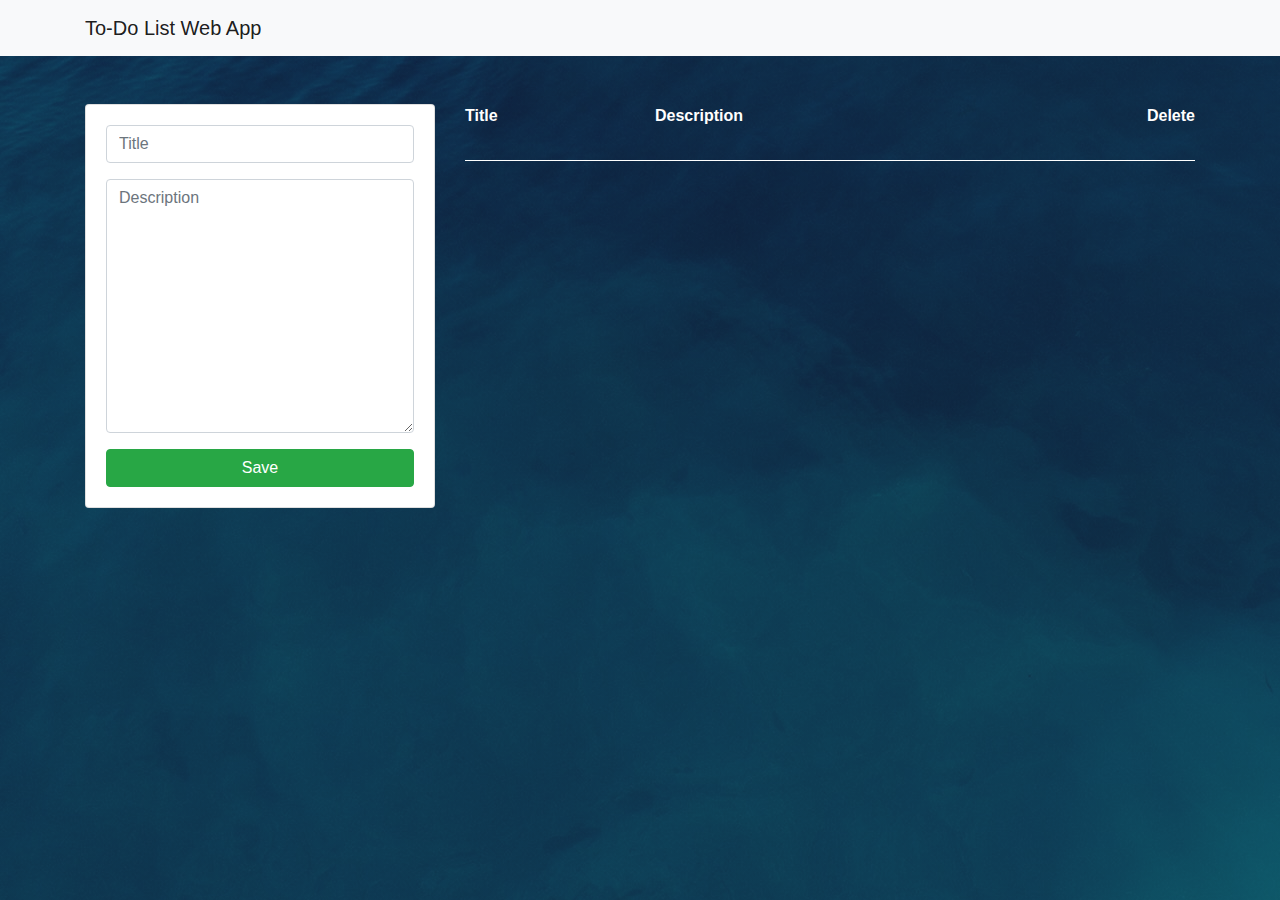
<file: A BASIC TO-DO WEBAPP/index.html>
<!doctype html>
<html lang="en">

<head>

    <meta charset="utf-8">
    <meta name="viewport" content="width=device-width, initial-scale=1, shrink-to-fit=no">

    <link rel="stylesheet" href="css/bootstrap.min.css">
    <link rel="stylesheet" href="css/style.css">

    <title>Todo List Web App </title>
</head>

<body>

    <nav class="navbar navbar-light bg-light">
        <div class="container">
            <a class="navbar-brand" href="#">To-Do List Web App</a>
        </div>
    </nav>

    <div class="container">
        <div class="row my-5">
            <div class="col-md-4">
                <div class="card">
                    <div class="card-body">
                        <form id="form-Task">
                            <div class="form-group">
                                <input type="text" id="title" class="form-control" maxlength="50" autocomplete="off"
                                    placeholder="Title" required>
                            </div>
                            <div class="form-group">
                                <textarea type="text" id="description" cols="30" rows="10" class="form-control"
                                    maxlength="500" autocomplete="off" placeholder="Description" required></textarea>
                            </div>
                            <button type="submit" class="btn btn-success btn-block">Save</button>
                        </form>
                    </div>

                </div>
            </div>

            <div class="col-md-8">
                <div class="row">
                    <div class="col-sm-3 text-left title-head">
                        <p class="font-weight-bold">Title</p>
                    </div>
                    <div class="col-sm-6 text-left desc-head">
                        <p class="font-weight-bold">Description</p>
                    </div>
                    <div class="col-sm-3 text-right del-head">
                        <p class="font-weight-bold">Delete</p>
                    </div>
                </div>
                <hr>
                <div id="tasks"></div>

            </div>

        </div>

    </div>

    <script src="js/app.js"></script>

</body>

</html>
</file>
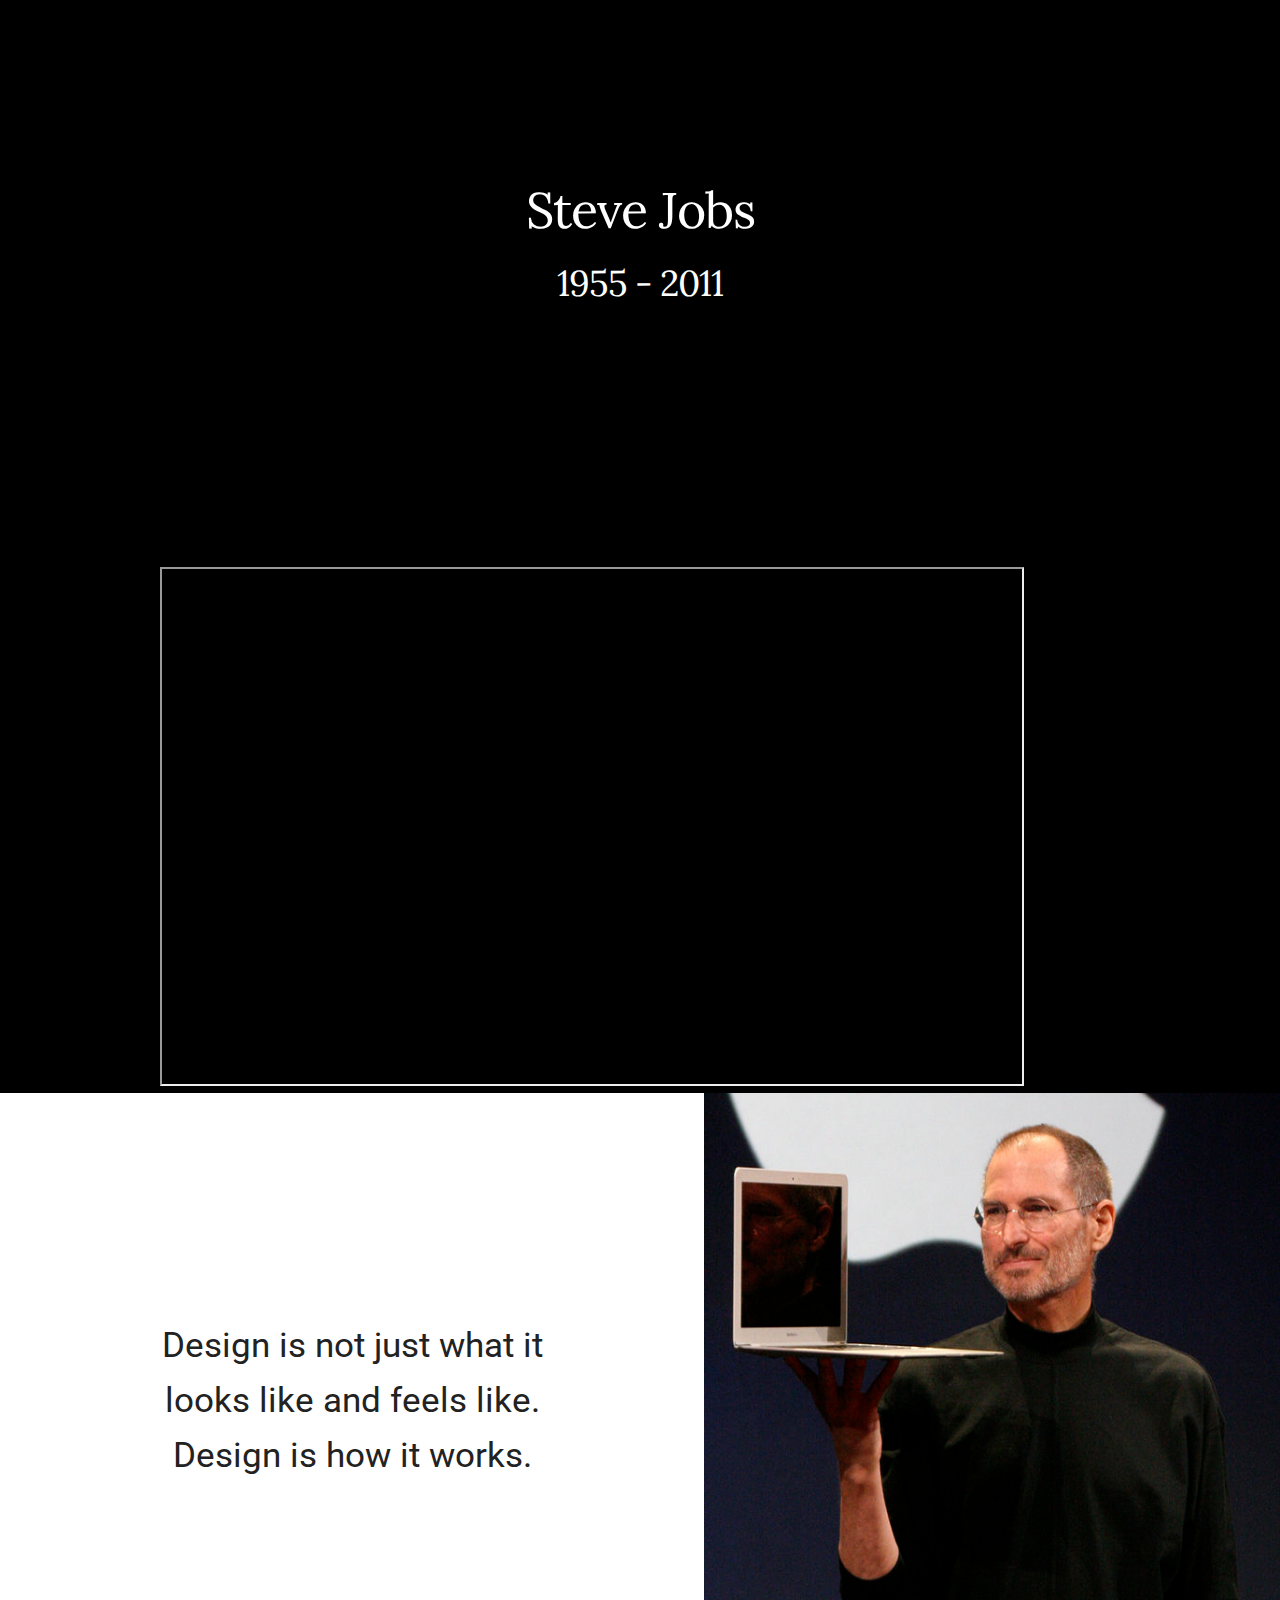
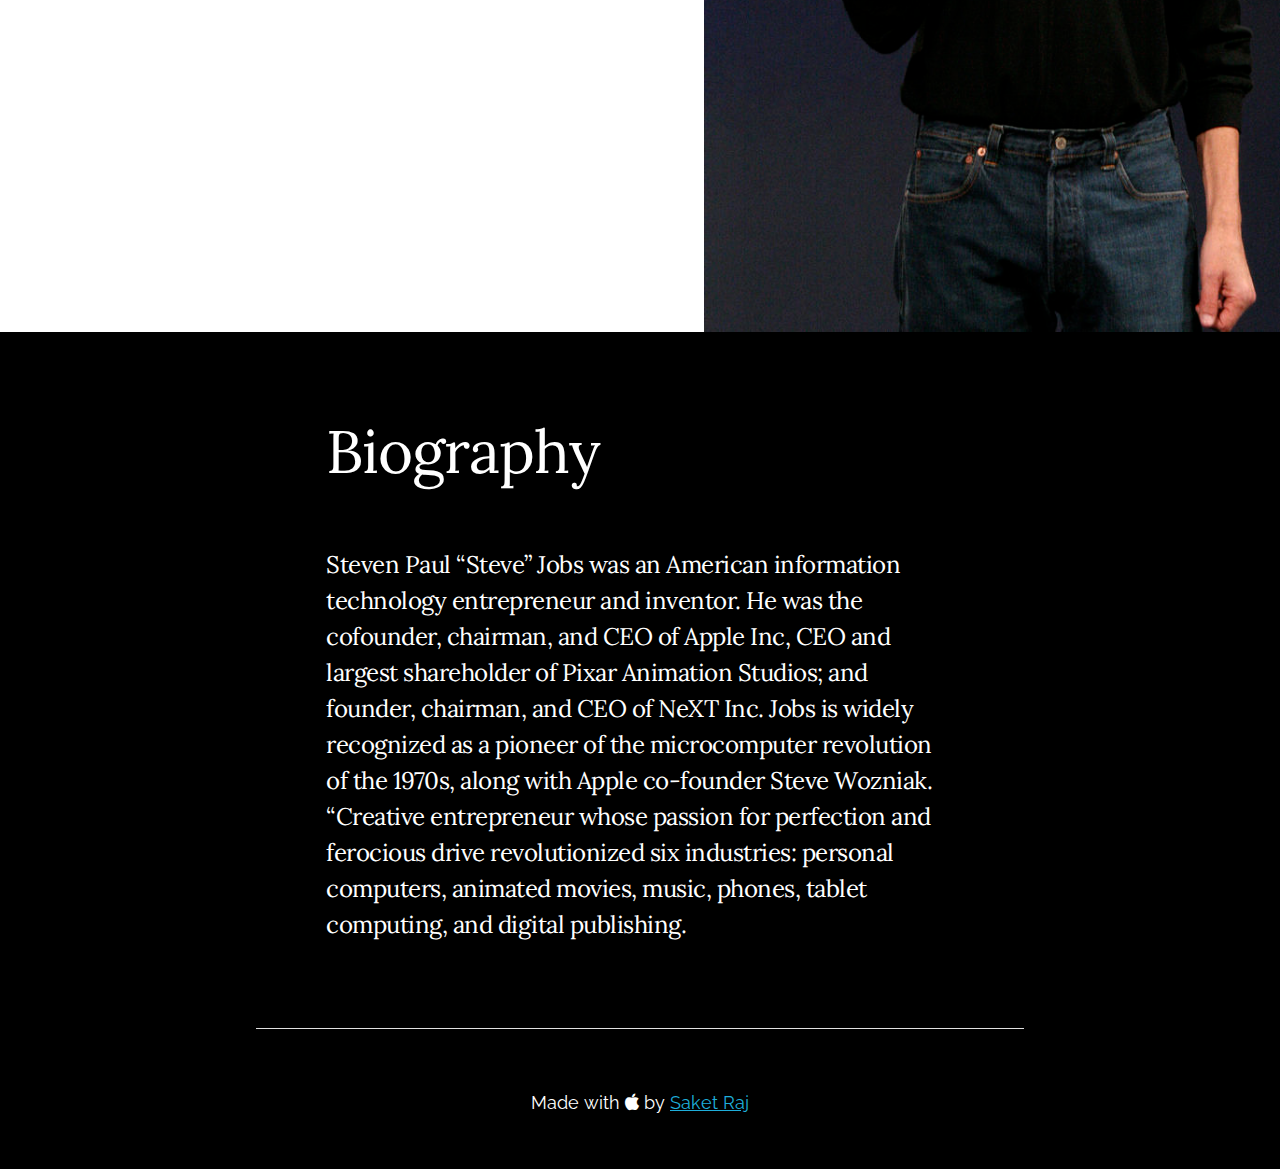
<file: Tribute Page/index.html>
<!DOCTYPE html>
<html lang="en">
<head>

  <!-- Basic Page Needs
  –––––––––––––––––––––––––––––––––––––––––––––––––– -->
  <meta charset="utf-8">
  <title>Steve Jobs</title>
  <meta name="description" content="A Steve Jobs tribute page.">
  <meta name="author" content="Saket Raj">

  <!-- Mobile Specific Metas
  –––––––––––––––––––––––––––––––––––––––––––––––––– -->
  <meta name="viewport" content="width=device-width, initial-scale=1">

  <!-- FONT
  –––––––––––––––––––––––––––––––––––––––––––––––––– -->
  <link href="//fonts.googleapis.com/css?family=Raleway:400,300,600" rel="stylesheet" type="text/css">
  <link href='https://fonts.googleapis.com/css?family=Lora:400,400italic,700,700italic' rel='stylesheet' type='text/css'>
  <link href='https://fonts.googleapis.com/css?family=Roboto:400,100,100italic,300,300italic,400italic,500,500italic,700,700italic,900,900italic' rel='stylesheet' type='text/css'>

  <!-- CSS
  –––––––––––––––––––––––––––––––––––––––––––––––––– -->
  <link rel="stylesheet" href="css/main.css">
  <link rel="stylesheet" href="css/normalize.css">
  <link rel="stylesheet" href="css/skeleton.css">

  <!-- Favicon
  –––––––––––––––––––––––––––––––––––––––––––––––––– -->
  <link rel="icon" type="image/png" href="images/favicon.png.url">
  <link rel="stylesheet" href="https://maxcdn.bootstrapcdn.com/font-awesome/4.5.0/css/font-awesome.min.css">
</head>
<body>

  <!-- Primary Page Layout
  –––––––––––––––––––––––––––––––––––––––––––––––––– -->
  <div id="first-div">
    <div class="container">
      <div class="row">
        <div class="twelve columns" style="margin-top: 20vh">
          <h1 id="first-div-title">Steve Jobs</h1>
          <h3 id="first-div-subtitle">1955 - 2011</h3>
          <a href="https://www.youtube.com/watch?v=8rwsuXHA7RA"><img id="first-div-button" src="./images/play-button.png"></a>
          <iframe width="860" height="515" src="https://www.youtube.com/embed/s4pVFLUlx8g" title="YouTube video player" frameborder="8" allow="accelerometer; autoplay; clipboard-write; encrypted-media; gyroscope; picture-in-picture; web-share" allowfullscreen></iframe>
        </div>
      </div>
    </div>
  </div>

  <!-- Second Page Layout
  –––––––––––––––––––––––––––––––––––––––––––––––––– -->
  <div id="second-div">
    <div id="second-div-text"><div id="steve-jobs-quote">Design is not just what it looks like and feels like. Design is how it works.</div></div>
    <div id="second-div-image"><img id="steve-jobs-image" src="./images/Steve-Jobs.jpg"></div>
  </div>

  <!-- Third Page Layout
  –––––––––––––––––––––––––––––––––––––––––––––––––– -->
  <div id="third-div">
    <div class="container">
      <div class="row">
        <div class="two columns"><br></div>
        <div class="eight columns" id="third-div-content">
          <h1 id="third-div-title">Biography</h1>
          <h5 id="third-div-text">Steven Paul “Steve” Jobs was an American information
technology entrepreneur and inventor. He was the cofounder,
chairman, and CEO of Apple Inc, CEO and largest shareholder
of Pixar Animation Studios; and founder, chairman, and CEO
of NeXT Inc. Jobs is widely recognized as a pioneer of the
microcomputer revolution of the 1970s, along with Apple
co-founder Steve Wozniak. “Creative entrepreneur whose
passion for perfection and ferocious drive revolutionized six
industries: personal computers, animated movies, music,
phones, tablet computing, and digital publishing.</p>
          </h5>
        </div>
        <div class="two columns"><br></div>
      </div>
      <hr width="80%">
    </div>
    <p id="author-text">Made with <i class="fa fa-apple"></i> by <a href="http://saketraj.xyz/">Saket Raj</a></p>
  </div>

<!-- End Document
  –––––––––––––––––––––––––––––––––––––––––––––––––– -->
</body>
</html>
</file>
<file: A BASIC TO-DO WEBAPP/css/style.css>
body {
    background-image:
        linear-gradient(rgba(23, 24, 34, 0.600),
            rgba(23, 24, 34, 0.600)),
        url('../images/water-blue.jpg');
}

.title-head {
    color: white;
}

.desc-head {
    color: white;
}

.del-head {
    color: white;
}

hr {
    border-top: 1px solid white;
}
</file>
<file: Tribute Page/css/main.css>
/* ----- HTML ----- */
html {
    font-size: 12px;
  }
  
  /* ----- Fist div ----- */
  
  #first-div {
    background-color: #000;
    min-height: 100vh;
  }
  
  #first-div-title {
    color: #fff;
    text-align: center;
    font-family: 'Lora', serif;
  }
  
  #first-div-subtitle {
    color: #fff;
    text-align: center;
    font-family: 'Lora', serif;
  }
  
  #first-div-button {
    display: block;
    margin-left: auto;
    margin-right: auto;
    max-width: 80px;
    max-height: 80px;
    margin-top: 20vh;
  }
  
  /* ----- Second div ----- */
  #second-div {
    background-color: #fff;
    min-height: 80vh;
    display: flex;
    flex-direction: row;
    flex-wrap: wrap;
    justify-content: flex-end;
  }
  
  #second-div-text {
    order: 1;
    flex-grow: 1;
    min-width: 30%;
    margin-top: 25vh;
    font-size: 2.3em;
    font-family: 'Roboto', sans-serif;
    text-align: center;
    font-weight: 400;
    margin-bottom: 25vh;
  }
  
  #steve-jobs-quote {
    max-width: 400px;
    margin-left: auto;
    margin-right: auto;
  }
  
  #second-div-image {
    order: 2;
    flex-grow: 1;
    min-width: 45%;
    align-self: flex-end;
    max-width: 500px;
  }
  
  #steve-jobs-image {
    max-width: 100%;
    box-sizing: border-box;
    float: right;
  }
  
  /* ----- Third div ----- */
  #third-div {
    background-color: #000;
    /* min-height: 100vh; */
    padding-bottom: 2vw;
    padding-right: 2vw;
    padding-left: 2vw;
  }
  
  #third-div-content {
    color: #fff;
    font-family: 'Lora', serif;
    margin-top: 5.5em;
    margin-bottom: 2em;
  }
  
  #third-div-title {
    font-size: 4em;
  }
  
  #third-div-text {
    margin-top: 2.5em;
    font-size: em;
  }
  
  #author-text {
    color: #fff;
    font-size: 1.2em;
    text-align: center;
    margin-top: 2vw;
  }
</file>
<file: Tribute Page/css/skeleton.css>
/*
* Skeleton V2.0.4
* Copyright 2014, Dave Gamache
* www.getskeleton.com
* Free to use under the MIT license.
* http://www.opensource.org/licenses/mit-license.php
* 04/04/2023
*/


/* Table of contents
––––––––––––––––––––––––––––––––––––––––––––––––––
- Grid
- Base Styles
- Typography
- Links
- Buttons
- Forms
- Lists
- Code
- Tables
- Spacing
- Utilities
- Clearing
- Media Queries
*/


/* Grid
–––––––––––––––––––––––––––––––––––––––––––––––––– */
.container {
    position: relative;
    width: 100%;
    max-width: 960px;
    margin: 0 auto;
    padding: 0 20px;
    box-sizing: border-box; }
  .column,
  .columns {
    width: 100%;
    float: left;
    box-sizing: border-box; }
  
  /* For devices larger than 400px */
  @media (min-width: 400px) {
    .container {
      width: 85%;
      padding: 0; }
  }
  
  /* For devices larger than 550px */
  @media (min-width: 550px) {
    .container {
      width: 80%; }
    .column,
    .columns {
      margin-left: 4%; }
    .column:first-child,
    .columns:first-child {
      margin-left: 0; }
  
    .one.column,
    .one.columns                    { width: 4.66666666667%; }
    .two.columns                    { width: 13.3333333333%; }
    .three.columns                  { width: 22%;            }
    .four.columns                   { width: 30.6666666667%; }
    .five.columns                   { width: 39.3333333333%; }
    .six.columns                    { width: 48%;            }
    .seven.columns                  { width: 56.6666666667%; }
    .eight.columns                  { width: 65.3333333333%; }
    .nine.columns                   { width: 74.0%;          }
    .ten.columns                    { width: 82.6666666667%; }
    .eleven.columns                 { width: 91.3333333333%; }
    .twelve.columns                 { width: 100%; margin-left: 0; }
  
    .one-third.column               { width: 30.6666666667%; }
    .two-thirds.column              { width: 65.3333333333%; }
  
    .one-half.column                { width: 48%; }
  
    /* Offsets */
    .offset-by-one.column,
    .offset-by-one.columns          { margin-left: 8.66666666667%; }
    .offset-by-two.column,
    .offset-by-two.columns          { margin-left: 17.3333333333%; }
    .offset-by-three.column,
    .offset-by-three.columns        { margin-left: 26%;            }
    .offset-by-four.column,
    .offset-by-four.columns         { margin-left: 34.6666666667%; }
    .offset-by-five.column,
    .offset-by-five.columns         { margin-left: 43.3333333333%; }
    .offset-by-six.column,
    .offset-by-six.columns          { margin-left: 52%;            }
    .offset-by-seven.column,
    .offset-by-seven.columns        { margin-left: 60.6666666667%; }
    .offset-by-eight.column,
    .offset-by-eight.columns        { margin-left: 69.3333333333%; }
    .offset-by-nine.column,
    .offset-by-nine.columns         { margin-left: 78.0%;          }
    .offset-by-ten.column,
    .offset-by-ten.columns          { margin-left: 86.6666666667%; }
    .offset-by-eleven.column,
    .offset-by-eleven.columns       { margin-left: 95.3333333333%; }
  
    .offset-by-one-third.column,
    .offset-by-one-third.columns    { margin-left: 34.6666666667%; }
    .offset-by-two-thirds.column,
    .offset-by-two-thirds.columns   { margin-left: 69.3333333333%; }
  
    .offset-by-one-half.column,
    .offset-by-one-half.columns     { margin-left: 52%; }
  
  }
  
  
  /* Base Styles
  –––––––––––––––––––––––––––––––––––––––––––––––––– */
  /* NOTE
  html is set to 62.5% so that all the REM measurements throughout Skeleton
  are based on 10px sizing. So basically 1.5rem = 15px :) */
  html {
    font-size: 62.5%; }
  body {
    font-size: 1.5em; /* currently ems cause chrome bug misinterpreting rems on body element */
    line-height: 1.6;
    font-weight: 400;
    font-family: "Raleway", "HelveticaNeue", "Helvetica Neue", Helvetica, Arial, sans-serif;
    color: #222; }
  
  
  /* Typography
  –––––––––––––––––––––––––––––––––––––––––––––––––– */
  h1, h2, h3, h4, h5, h6 {
    margin-top: 0;
    margin-bottom: 2rem;
    font-weight: 300; }
  h1 { font-size: 4.0rem; line-height: 1.2;  letter-spacing: -.1rem;}
  h2 { font-size: 3.6rem; line-height: 1.25; letter-spacing: -.1rem; }
  h3 { font-size: 3.0rem; line-height: 1.3;  letter-spacing: -.1rem; }
  h4 { font-size: 2.4rem; line-height: 1.35; letter-spacing: -.08rem; }
  h5 { font-size: 1.8rem; line-height: 1.5;  letter-spacing: -.05rem; }
  h6 { font-size: 1.5rem; line-height: 1.6;  letter-spacing: 0; }
  
  /* Larger than phablet */
  @media (min-width: 550px) {
    h1 { font-size: 5.0rem; }
    h2 { font-size: 4.2rem; }
    h3 { font-size: 3.6rem; }
    h4 { font-size: 3.0rem; }
    h5 { font-size: 2.4rem; }
    h6 { font-size: 1.5rem; }
  }
  
  p {
    margin-top: 0; }
  
  
  /* Links
  –––––––––––––––––––––––––––––––––––––––––––––––––– */
  a {
    color: #1EAEDB; }
  a:hover {
    color: #0FA0CE; }
  
  
  /* Buttons
  –––––––––––––––––––––––––––––––––––––––––––––––––– */
  .button,
  button,
  input[type="submit"],
  input[type="reset"],
  input[type="button"] {
    display: inline-block;
    height: 38px;
    padding: 0 30px;
    color: #555;
    text-align: center;
    font-size: 11px;
    font-weight: 600;
    line-height: 38px;
    letter-spacing: .1rem;
    text-transform: uppercase;
    text-decoration: none;
    white-space: nowrap;
    background-color: transparent;
    border-radius: 4px;
    border: 1px solid #bbb;
    cursor: pointer;
    box-sizing: border-box; }
  .button:hover,
  button:hover,
  input[type="submit"]:hover,
  input[type="reset"]:hover,
  input[type="button"]:hover,
  .button:focus,
  button:focus,
  input[type="submit"]:focus,
  input[type="reset"]:focus,
  input[type="button"]:focus {
    color: #333;
    border-color: #888;
    outline: 0; }
  .button.button-primary,
  button.button-primary,
  input[type="submit"].button-primary,
  input[type="reset"].button-primary,
  input[type="button"].button-primary {
    color: #FFF;
    background-color: #33C3F0;
    border-color: #33C3F0; }
  .button.button-primary:hover,
  button.button-primary:hover,
  input[type="submit"].button-primary:hover,
  input[type="reset"].button-primary:hover,
  input[type="button"].button-primary:hover,
  .button.button-primary:focus,
  button.button-primary:focus,
  input[type="submit"].button-primary:focus,
  input[type="reset"].button-primary:focus,
  input[type="button"].button-primary:focus {
    color: #FFF;
    background-color: #1EAEDB;
    border-color: #1EAEDB; }
  
  
  /* Forms
  –––––––––––––––––––––––––––––––––––––––––––––––––– */
  input[type="email"],
  input[type="number"],
  input[type="search"],
  input[type="text"],
  input[type="tel"],
  input[type="url"],
  input[type="password"],
  textarea,
  select {
    height: 38px;
    padding: 6px 10px; /* The 6px vertically centers text on FF, ignored by Webkit */
    background-color: #fff;
    border: 1px solid #D1D1D1;
    border-radius: 4px;
    box-shadow: none;
    box-sizing: border-box; }
  /* Removes awkward default styles on some inputs for iOS */
  input[type="email"],
  input[type="number"],
  input[type="search"],
  input[type="text"],
  input[type="tel"],
  input[type="url"],
  input[type="password"],
  textarea {
    -webkit-appearance: none;
       -moz-appearance: none;
            appearance: none; }
  textarea {
    min-height: 65px;
    padding-top: 6px;
    padding-bottom: 6px; }
  input[type="email"]:focus,
  input[type="number"]:focus,
  input[type="search"]:focus,
  input[type="text"]:focus,
  input[type="tel"]:focus,
  input[type="url"]:focus,
  input[type="password"]:focus,
  textarea:focus,
  select:focus {
    border: 1px solid #33C3F0;
    outline: 0; }
  label,
  legend {
    display: block;
    margin-bottom: .5rem;
    font-weight: 600; }
  fieldset {
    padding: 0;
    border-width: 0; }
  input[type="checkbox"],
  input[type="radio"] {
    display: inline; }
  label > .label-body {
    display: inline-block;
    margin-left: .5rem;
    font-weight: normal; }
  
  
  /* Lists
  –––––––––––––––––––––––––––––––––––––––––––––––––– */
  ul {
    list-style: circle inside; }
  ol {
    list-style: decimal inside; }
  ol, ul {
    padding-left: 0;
    margin-top: 0; }
  ul ul,
  ul ol,
  ol ol,
  ol ul {
    margin: 1.5rem 0 1.5rem 3rem;
    font-size: 90%; }
  li {
    margin-bottom: 1rem; }
  
  
  /* Code
  –––––––––––––––––––––––––––––––––––––––––––––––––– */
  code {
    padding: .2rem .5rem;
    margin: 0 .2rem;
    font-size: 90%;
    white-space: nowrap;
    background: #F1F1F1;
    border: 1px solid #E1E1E1;
    border-radius: 4px; }
  pre > code {
    display: block;
    padding: 1rem 1.5rem;
    white-space: pre; }
  
  
  /* Tables
  –––––––––––––––––––––––––––––––––––––––––––––––––– */
  th,
  td {
    padding: 12px 15px;
    text-align: left;
    border-bottom: 1px solid #E1E1E1; }
  th:first-child,
  td:first-child {
    padding-left: 0; }
  th:last-child,
  td:last-child {
    padding-right: 0; }
  
  
  /* Spacing
  –––––––––––––––––––––––––––––––––––––––––––––––––– */
  button,
  .button {
    margin-bottom: 1rem; }
  input,
  textarea,
  select,
  fieldset {
    margin-bottom: 1.5rem; }
  pre,
  blockquote,
  dl,
  figure,
  table,
  p,
  ul,
  ol,
  form {
    margin-bottom: 2.5rem; }
  
  
  /* Utilities
  –––––––––––––––––––––––––––––––––––––––––––––––––– */
  .u-full-width {
    width: 100%;
    box-sizing: border-box; }
  .u-max-full-width {
    max-width: 100%;
    box-sizing: border-box; }
  .u-pull-right {
    float: right; }
  .u-pull-left {
    float: left; }
  
  
  /* Misc
  –––––––––––––––––––––––––––––––––––––––––––––––––– */
  hr {
    margin-top: 3rem;
    margin-bottom: 3.5rem;
    border-width: 0;
    border-top: 1px solid #E1E1E1; }
  
  
  /* Clearing
  –––––––––––––––––––––––––––––––––––––––––––––––––– */
  
  /* Self Clearing Goodness */
  .container:after,
  .row:after,
  .u-cf {
    content: "";
    display: table;
    clear: both; }
  
  
  /* Media Queries
  –––––––––––––––––––––––––––––––––––––––––––––––––– */
  /*
  Note: The best way to structure the use of media queries is to create the queries
  near the relevant code. For example, if you wanted to change the styles for buttons
  on small devices, paste the mobile query code up in the buttons section and style it
  there.
  */
  
  
  /* Larger than mobile */
  @media (min-width: 400px) {}
  
  /* Larger than phablet (also point when grid becomes active) */
  @media (min-width: 550px) {}
  
  /* Larger than tablet */
  @media (min-width: 750px) {}
  
  /* Larger than desktop */
  @media (min-width: 1000px) {}
  
  /* Larger than Desktop HD */
  @media (min-width: 1200px) {}
</file>
